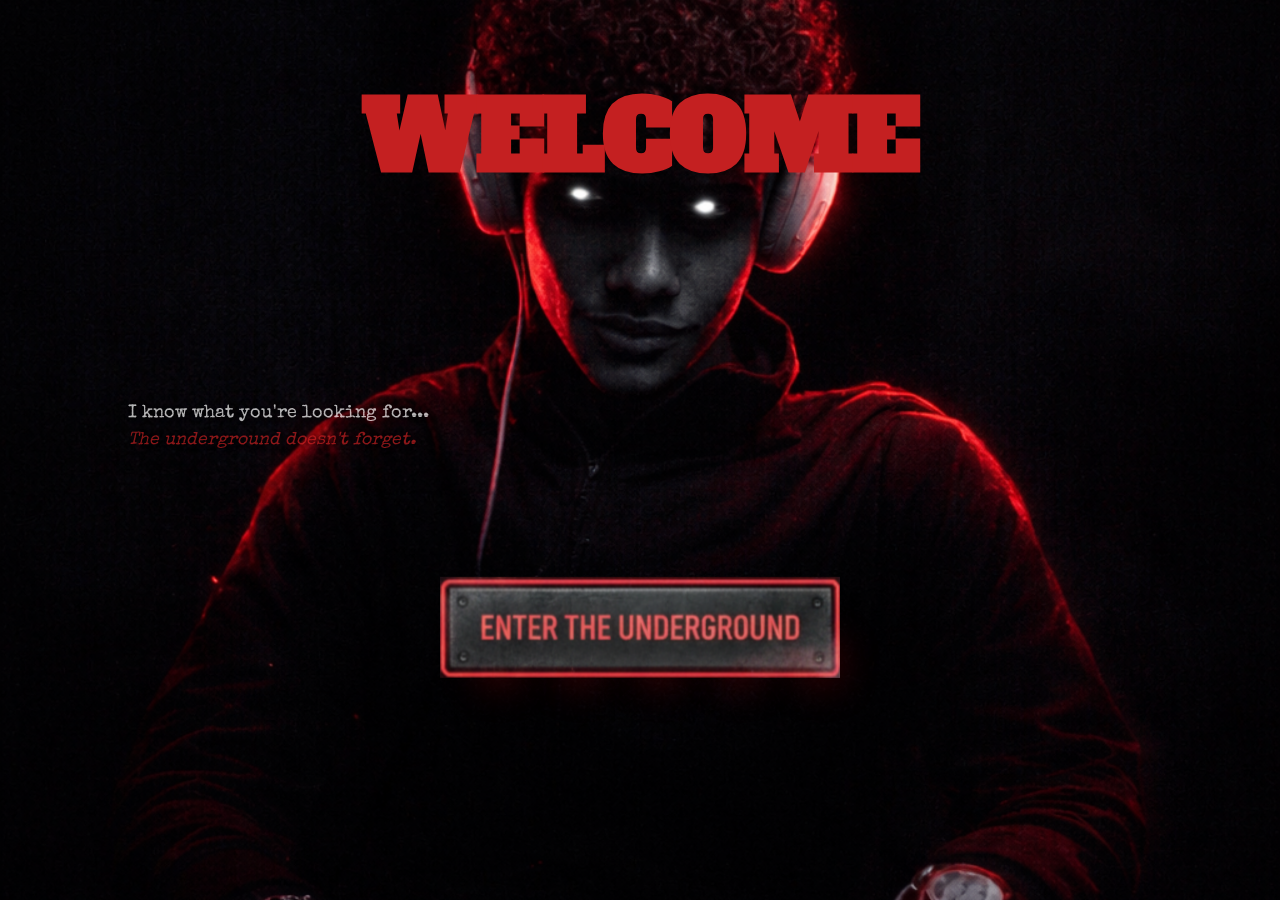
<file: index.html>
<!DOCTYPE html>
<html lang="en">
<head>
  <meta charset="UTF-8">
  <meta name="viewport" content="width=device-width, initial-scale=1.0">
  <title>Welcome</title>
  <link href="https://fonts.googleapis.com/css2?family=Alfa+Slab+One&family=Special+Elite&display=swap" rel="stylesheet">
  <link rel="stylesheet" href="style.css">
</head>
<body>

  <div class="hero main-flicker">
    <img src="me.png" class="bg" alt="background">

    <h1 class="welcome-text">WELCOME</h1>

    <div class="spy-dialogue">
      <p>I know what you're looking for...</p>
      <p class="delayed">The underground doesn't forget.</p>
    </div>

    <div class="btn-container">
      <div class="smoke-wrap">
        <span></span><span></span><span></span><span></span><span></span>
      </div>
      <a href="underground.html" class="btn-link">
        <img src="btn.png" class="enter-btn" alt="enter button">
      </a>
    </div>
  </div>

</body>
</html>
</file>
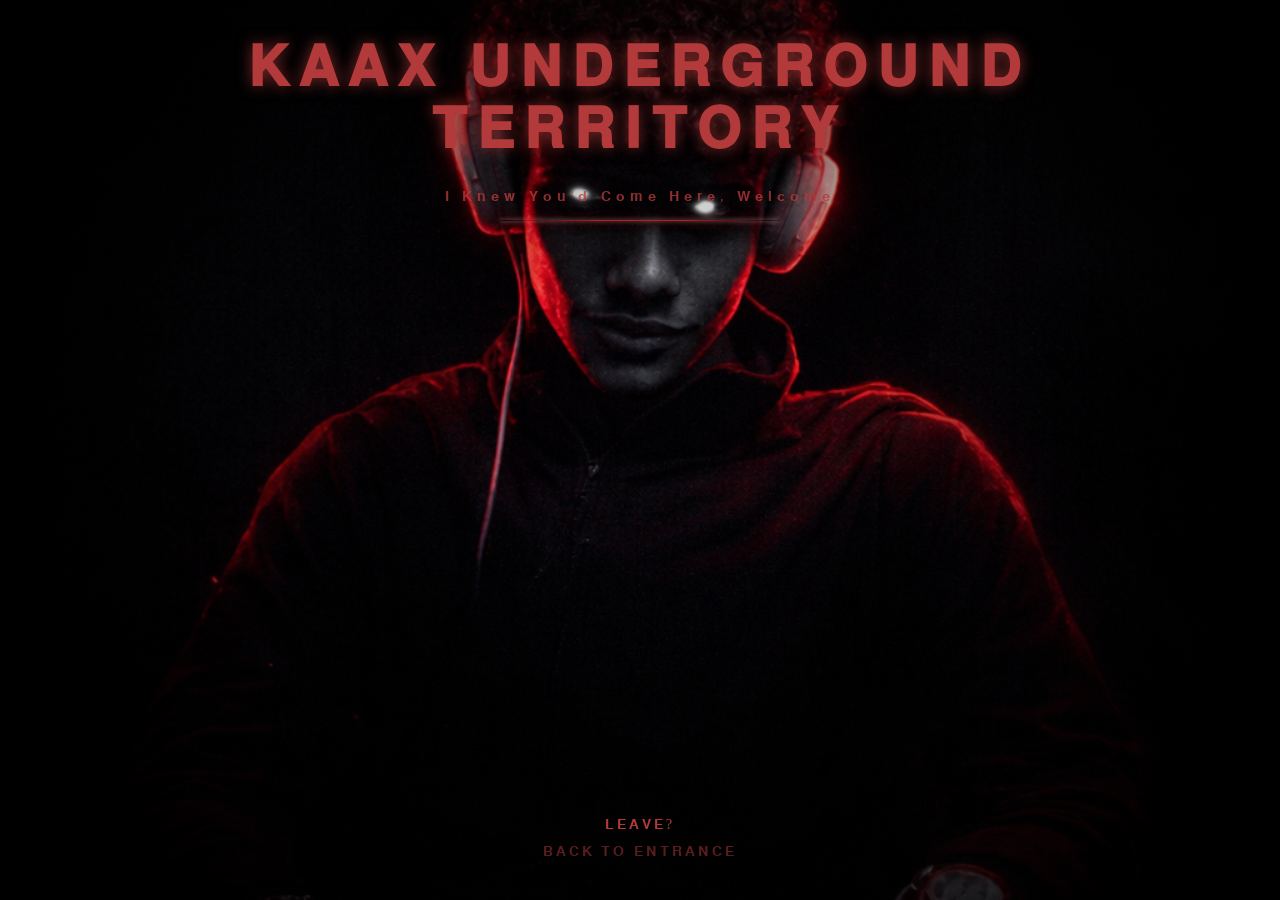
<file: underground.html>
<!DOCTYPE html>
<html lang="en">
<head>
  <meta charset="UTF-8">
  <meta name="viewport" content="width=device-width, initial-scale=1.0">
  <link rel="stylesheet" href="underground.css">
  <title>𝐊𝐚𝐚𝐗 𝐔𝐧𝐝𝐞𝐫𝐠𝐫𝐨𝐮𝐧𝐝 𝐓𝐞𝐫𝐫𝐢𝐭𝐨𝐫𝐲</title>
</head>

<body>

  <header>
    <h1>𝐊𝐀𝐀𝐗 𝐔𝐍𝐃𝐄𝐑𝐆𝐑𝐎𝐔𝐍𝐃<br>𝐓𝐄𝐑𝐑𝐈𝐓𝐎𝐑𝐘</h1>
  </header>

  <section>
    <p>𝐈 𝐊𝐧𝐞𝐰 𝐘𝐨𝐮'𝐝 𝐂𝐨𝐦𝐞 𝐇𝐞𝐫𝐞, 𝐖𝐞𝐥𝐜𝐨𝐦𝐞</p>
  </section>

  <section>

    <a href="https://t.me/zaxee" target="_blank">
      <div>𝐓𝐄𝐋𝐄𝐆𝐑𝐀𝐌</div>
    </a>

    <a href="https://www.instagram.com/ftfatsan" target="_blank">
      <div>𝐈𝐍𝐒𝐓𝐀𝐆𝐑𝐀𝐌</div>
    </a>

    <a href="https://wa.me/918075169545" target="_blank">
      <div>𝐖𝐇𝐀𝐓𝐒𝐀𝐏𝐏</div>
    </a>
<a href="blockgame.html">
    <div>𝐓𝐈𝐌𝐄 𝐊𝐈𝐋𝐋𝐄𝐑</div>
</a>
  </section>

  <footer>
    <p>𝐋𝐄𝐀𝐕𝐄?</p>

    <a href="index.html">
      <p>𝐁𝐀𝐂𝐊 𝐓𝐎 𝐄𝐍𝐓𝐑𝐀𝐍𝐂𝐄</p>
    </a>
  </footer>

</body>
</html>
</file>
<file: style.css>
* {
  margin: 0;
  padding: 0;
  box-sizing: border-box;
}

body {
  background-color: #000;
  overflow: hidden;
  font-family: 'Special Elite', monospace; 
}
.main-flicker {
  position: relative;
  width: 100%;
  height: 100vh;
  display: flex;
  justify-content: center;
  animation: lightFlicker 4s infinite;
}

.bg {
  position: absolute;
  top: 0;
  left: 0;
  width: 100%;
  height: 100%;
  object-fit: cover;
  z-index: 1;
}
.welcome-text {
  position: absolute;
  top: 8%;
  z-index: 10;
  font-family: 'Alfa Slab One', cursive;
  font-size: clamp(3rem, 15vw, 6rem);
  color: #c42021;
  text-transform: uppercase;
  letter-spacing: -2px;
  animation: textJitter 4s infinite;
}
.spy-dialogue {
  position: absolute;
  top: 45%;
  left: 10%;
  z-index: 10;
  color: #fff;
  font-size: 1.1rem;
  text-shadow: 2px 2px 4px #000;
  opacity: 0.7;
}
.delayed {
  margin-top: 10px;
  font-style: italic;
  color: #c42021;
}
.btn-container {
  position: absolute;
  top: 70%;
  left: 50%;
  transform: translate(-50%, -50%);
  width: 75%;
  max-width: 400px;
  z-index: 15;
  display: flex;
  justify-content: center;
}
.btn-link {
  width: 100%;
  z-index: 20;
}
.enter-btn {
  width: 100%;
  cursor: pointer;
  transition: transform 0.3s ease;
}
.smoke-wrap {
  position: absolute;
  top: 0;
  width: 100%;
  height: 100%;
  pointer-events: none;
}

.smoke-wrap span {
  position: absolute;
  bottom: 0;
  width: 40px;
  height: 40px;
  background: rgba(255, 0, 0, 0.3); 
  border-radius: 50%;
  filter: blur(20px);
  animation: smokeRise 2s infinite ease-out;
}
.smoke-wrap span:nth-child(1) { left: 10%; animation-delay: 0s; }
.smoke-wrap span:nth-child(2) { left: 30%; animation-delay: 0.4s; }
.smoke-wrap span:nth-child(3) { left: 50%; animation-delay: 0.8s; }
.smoke-wrap span:nth-child(4) { left: 70%; animation-delay: 1.2s; }
.smoke-wrap span:nth-child(5) { left: 90%; animation-delay: 1.6s; }

@keyframes lightFlicker {
  0%, 18%, 22%, 25%, 53%, 57%, 100% { opacity: 1; }
  20%, 24%, 55%, 81% { opacity: 0.3; }
}

@keyframes textJitter {
  0%, 18%, 22%, 25%, 53%, 57%, 100% { transform: translate(0,0); }
  20% { transform: translate(4px, -2px); }
  24% { transform: translate(-4px, 2px); }
  55% { transform: translate(3px, 3px); }
}

@keyframes smokeRise {
  0% { transform: translateY(0) scale(1); opacity: 0; }
  20% { opacity: 0.4; }
  100% { transform: translateY(-120px) scale(4); opacity: 0; }
}
</file>
<file: underground.css>
* {
  margin: 0;
  padding: 0;
  box-sizing: border-box;
}

body {
  min-height: 100dvh;
  font-family: "Times New Roman", serif;
  color: #b33a3a;
  overflow: hidden;
  background-color: #000;
  display: flex;
  flex-direction: column;
  align-items: center;
  text-align: center;
}

body::before {
  content: "";
  position: fixed;
  top: 0;
  left: 0;
  width: 100%;
  height: 100%;
  background: 
    radial-gradient(circle at center, rgba(0,0,0,0) 20%, rgba(0,0,0,0.9) 80%),
    url("me.png");
  background-size: cover;
  background-position: center;
  z-index: -1;
  animation: backgroundPulse 8s infinite alternate;
}

header {
  margin-top: 4vh;
  animation: fadeIn 2s ease-out forwards;
}

header h1 {
  font-size: 3.5rem;
  letter-spacing: 10px;
  line-height: 1.1;
  text-shadow: 0 0 15px rgba(179, 58, 58, 0.7);
}

section:first-of-type {
  margin-top: 30px;
  animation: fadeIn 2.5s ease-out forwards;
}

section:first-of-type p {
  font-size: 0.85rem;
  letter-spacing: 5px;
  text-transform: uppercase;
  color: #b33a3a;
  opacity: 0.8;
}

section:first-of-type p::after {
  content: "";
  display: block;
  width: 280px;
  height: 1px;
  margin: 15px auto;
  background: linear-gradient(to right, transparent, #ff1a1a, #ff1a1a, transparent);
  box-shadow: 0 0 12px #ff0000, 0 0 4px #fff;
  animation: flicker 4s infinite;
}

section:nth-of-type(2) {
  margin-top: 180px;
  display: flex;
  flex-direction: column;
  gap: 15px;
  z-index: 10;
}

section:nth-of-type(2) a {
  text-decoration: none;
  opacity: 0;
  animation: fadeIn 1.5s ease-out 1s forwards;
}

section:nth-of-type(2) a div {
  width: 320px;
  padding: 14px 0;
  border: 1px solid rgba(179, 58, 58, 0.4);
  background: rgba(0, 0, 0, 0.5);
  color: #b33a3a;
  letter-spacing: 4px;
  font-weight: bold;
  font-size: 0.9rem;
  transition: all 0.3s ease;
  backdrop-filter: blur(2px);
}

section:nth-of-type(2) a div:hover {
  background: rgba(179, 58, 58, 0.1);
  border-color: #ff1a1a;
  box-shadow: 0 0 20px rgba(255, 0, 0, 0.3), inset 0 0 10px rgba(179, 58, 58, 0.2);
  transform: translateY(-2px);
  color: #ff1a1a;
}

footer {
  margin-top: auto;
  margin-bottom: 30px;
  animation: fadeIn 3s ease-out forwards;
}

footer p {
  font-size: 0.9rem;
  letter-spacing: 3px;
  margin-bottom: 10px;
}

footer a {
  text-decoration: none;
  color: #b33a3a;
  font-size: 0.75rem;
  opacity: 0.5;
  transition: opacity 0.3s;
}

footer a:hover {
  opacity: 1;
}

@keyframes fadeIn {
  from { opacity: 0; transform: translateY(15px); }
  to { opacity: 1; transform: translateY(0); }
}

@keyframes flicker {
  0%, 100% { opacity: 1; }
  41% { opacity: 1; }
  42% { opacity: 0.3; }
  43% { opacity: 1; }
  47% { opacity: 1; }
  48% { opacity: 0.4; }
  49% { opacity: 1; }
}

@keyframes backgroundPulse {
  from { transform: scale(1); }
  to { transform: scale(1.05); }
}

@media (max-width: 600px) {
  header h1 { font-size: 2.2rem; }
  section:nth-of-type(2) { margin-top: 140px; }
  section:nth-of-type(2) a div { width: 260px; }
}
</file>
